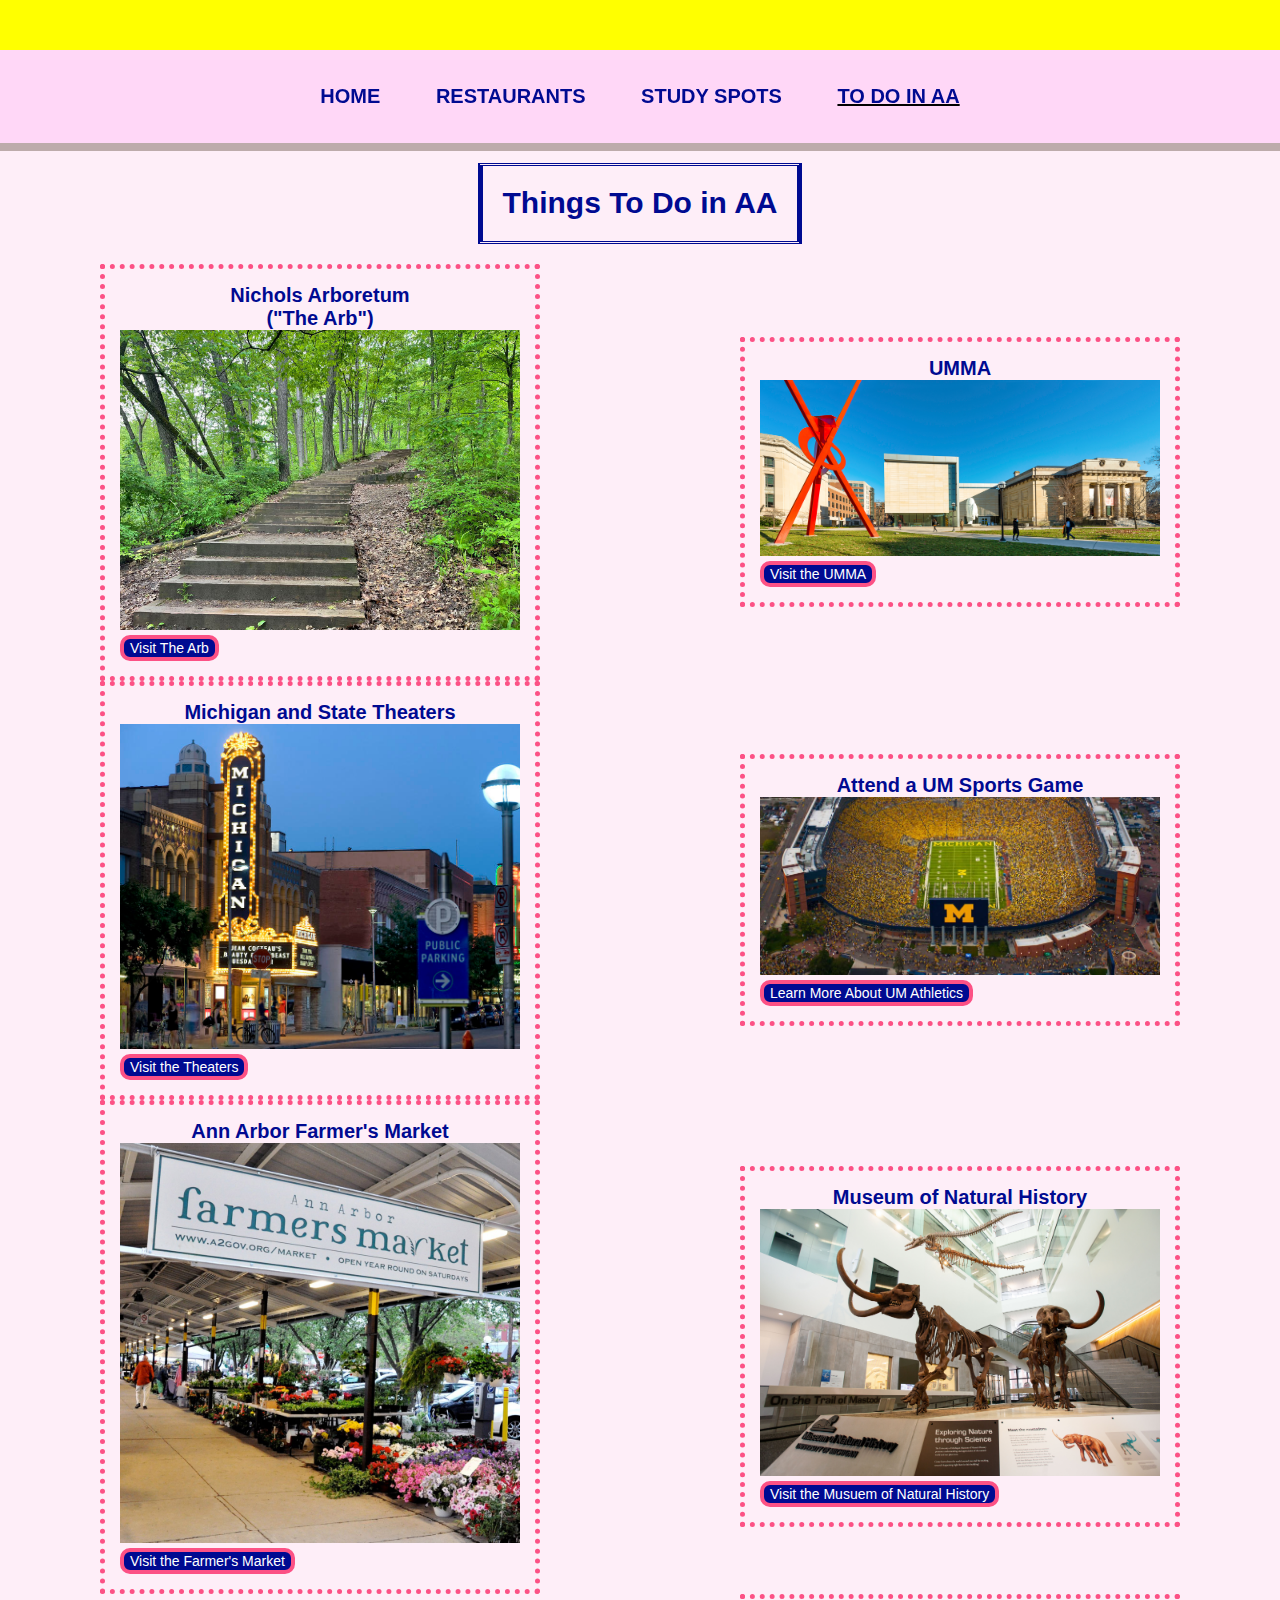
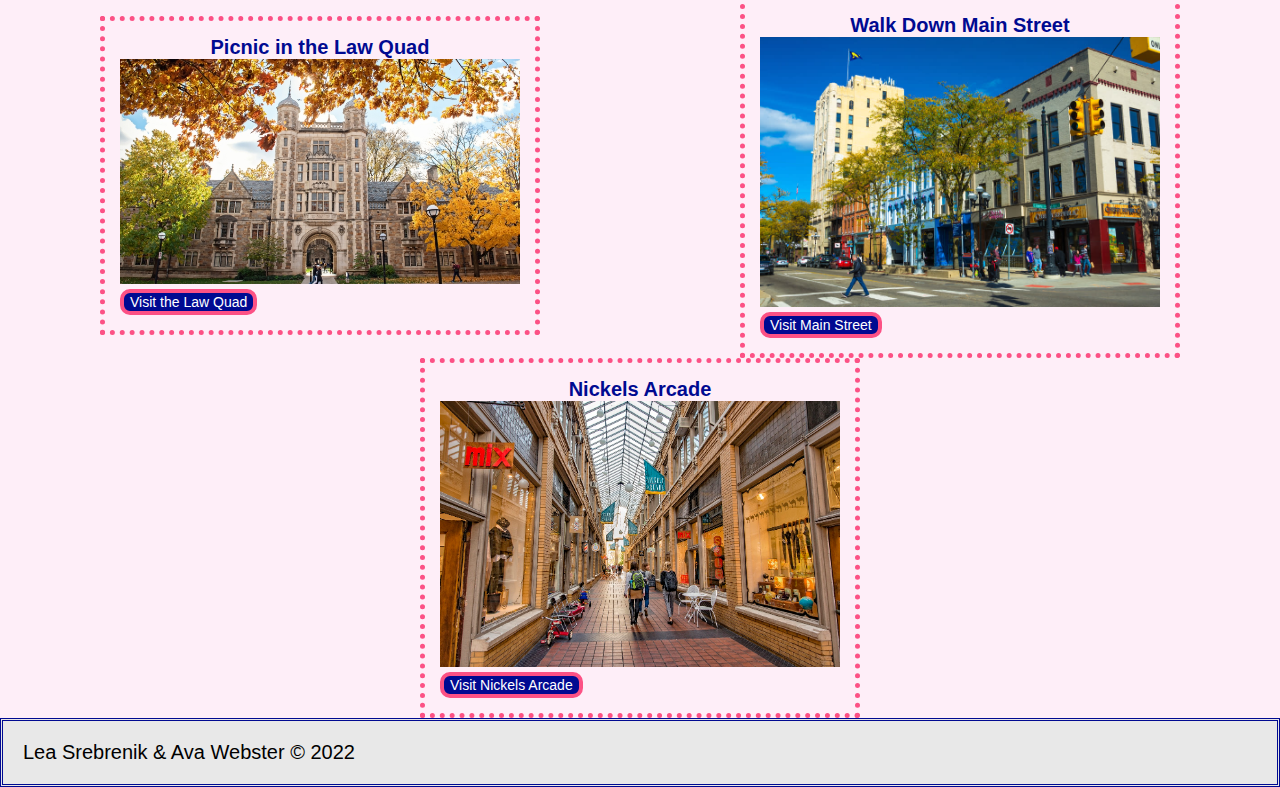
<file: events.html>
<!DOCTYPE html>
<html lang="en">
<head>
    <meta charset="UTF-8">
    <meta name="viewport" content="width=device-width, initial-scale=1.0">
    <link rel="icon" href="images/favicon.ico">
    <link rel="stylesheet" type="text/css" href="css/html5reset.css">
    <link rel="stylesheet" type="text/css" href="css/style.css">
    <title>Things To Do in AA</title>
</head>
<body>
    <div class="skip" ><a tabindex="0" href="#events-container">Jump To Content</a></div>
    <header>
        <div class="marquee">
            <p id = "marquee-text" onmouseover="this.stop();" >Make sure to watch Michigan take on Purdue in the Big Ten Championship Game on Saturday, December 3rd at 8 p.m.!</p>
        </div>
        <nav class = "navbar">
            <ul>
                <li><a href = "index.html">Home</a></li>
                <li><a href = "restaurants.html">Restaurants</a></li>
                <li><a href = "study.html">Study Spots</a></li>
                <li class="active"><a href = "events.html">To Do in AA</a></li>
            </ul>
        </nav>
        <h1>Things To Do in AA</h1>
    </header>
    <main class = "container" id = "events-container">
        <!-- <div class = "gallery"> -->
        <div class="card">
            <header>
                <h2>Nichols Arboretum</h2>
                <h3>("The Arb")</h3>
            </header>
            <img src="images2/arb.jpeg" alt="Image of Nichols Arboretum" width="300"/>
            <a href="https://mbgna.umich.edu/nichols-arboretum/" target="_blank">
                <button>Visit The Arb</button>
            </a>
        </div>

        <div class="card">
            <header>
                <h2>UMMA</h2>
            </header>
            <img src="images2/umma.jpeg" alt="Image of UMMA" width="300"/>
            <a href="https://umma.umich.edu/" target="_blank">
                <button>Visit the UMMA</button>
            </a>
        </div>

        <div class="card">
            <header>
                <h2>Michigan and State Theaters</h2>
            </header>
            <img src="images2/theater.jpeg" alt="Image of Michigan Theater" width="300"/>
            <a href="https://michtheater.org/" target="_blank">
                <button>Visit the Theaters</button>
            </a>
        </div>

        <div class="card">
            <header>
                <h2>Attend a UM Sports Game</h2>
            </header>
            <img src="images2/stadium.jpeg" alt="Image of Michigan Football Stadium" width="300"/>
            <a href="https://mgoblue.com/" target="_blank">
                <button>Learn More About UM Athletics</button>
            </a>
        </div>

        <div class="card">
            <header>
                <h2>Ann Arbor Farmer's Market</h2>
            </header>
            <img src="images2/kerrytown.jpeg" alt="Image of Ann Arbor Farmer's Market" width="300"/>
            <a href="https://www.a2gov.org/departments/Parks-Recreation/parks-places/farmers-market/pages/default.aspx" target="_blank">
                <button>Visit the Farmer's Market</button>
            </a>
        </div>

        <div class="card">
            <header>
                <h2>Museum of Natural History</h2>
            </header>
            <img src="images2/museum.jpeg" alt="Image of UM Museum of Natural History" width="300"/>
            <a href="https://lsa.umich.edu/ummnh/" target="_blank">
                <button>Visit the Musuem of Natural History</button>
            </a>
        </div>

        <div class="card">
            <header>
                <h2>Picnic in the Law Quad</h2>
            </header>
            <img src="images2/lawquad.jpeg" alt="Image of UM Law Quad" width="300"/>
            <a href="https://www.annarbor.org/listing/university-of-michigan-law-quad/1350/" target="_blank">
                <button>Visit the Law Quad</button>
            </a>
        </div>

        <div class="card">
            <header>
                <h2>Walk Down Main Street</h2>
            </header>
            <img src="images2/mainstr.jpeg" alt="Main Street" width="300"/>
            <a href="https://mainstreetannarbor.org/" target="_blank">
                <button>Visit Main Street</button>
            </a>
        </div>

        <div class="card">
            <header>
                <h2>Nickels Arcade</h2>
            </header>
            <img src="images2/arcade.jpeg" alt="Nickels Arcade" width="300"/>
            <a href="https://www.annarbor.org/listing/nickels-arcade/1108/" target="_blank">
                <button>Visit Nickels Arcade</button>
            </a>
        </div>

    </main>

    <footer>
        <p>Lea Srebrenik & Ava Webster &copy; 2022</p>
    </footer>
</body>
</html>
</file>
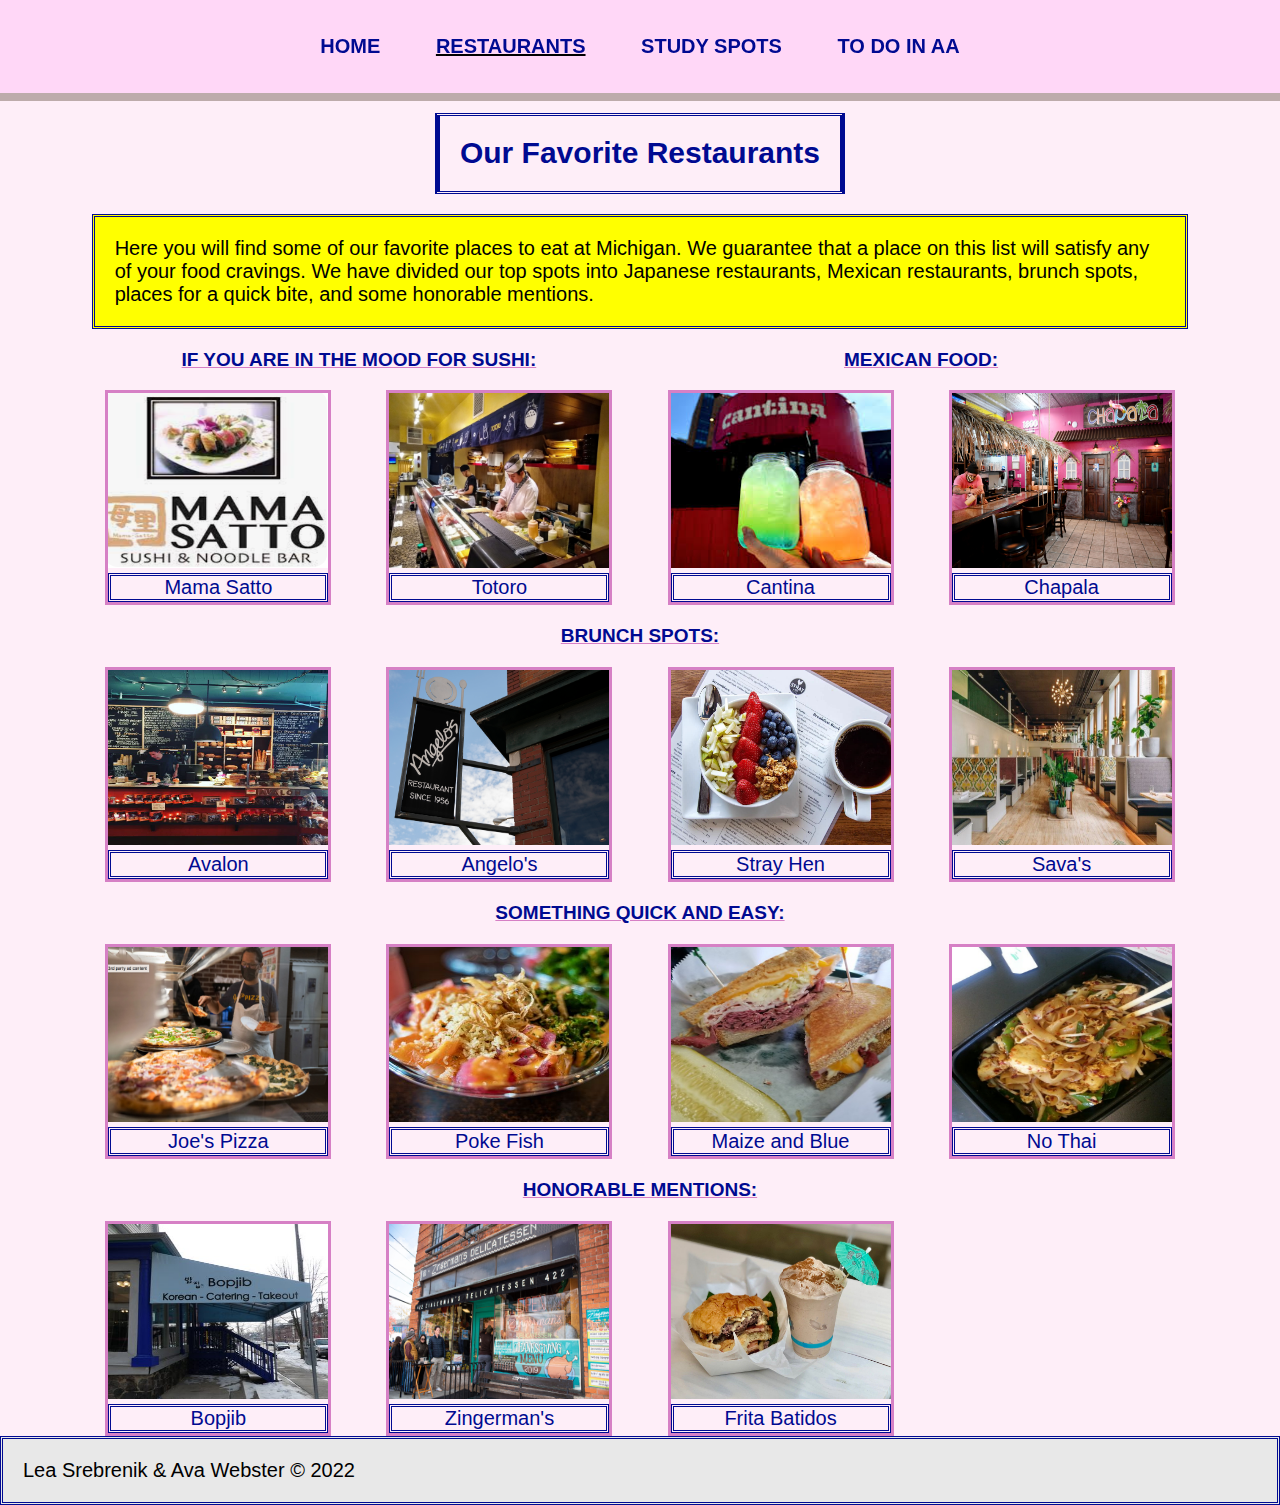
<file: restaurants.html>
<!DOCTYPE html>
<html lang="en">
<head>
  <meta charset="UTF-8">
  <meta name="viewport" content="width=device-width, initial-scale=1.0">
  <link rel="icon" href="images/favicon.ico">
  <link rel="stylesheet" type="text/css" href="css/html5reset.css">
  <link rel="stylesheet" href="css/style.css">
 <title>4 Go Blue Guidebook </title>	
</head>	
<body>	
    <div class="skip" ><a tabindex="0" href="#main">Jump To Content</a></div>
    <header>
       
        <nav class="navbar">
			<ul>
				<li><a href = "index.html" >Home</a></li>
				<li class="active"><a href = "restaurants.html">Restaurants</a></li>
				<li><a href = "study.html">Study Spots</a></li>
			    <li><a href = "events.html">To Do in AA</a></li>
			</ul>
		</nav>
        <h1>Our Favorite Restaurants</h1>
    </header>
    <main class = "foodgrid" id = "main">
		<p class = restaurants-block>
        Here you will find some of our favorite places to eat at Michigan. We guarantee that a place on this list will satisfy any of your food cravings. We have divided our top spots into Japanese restaurants, Mexican restaurants, brunch spots, places for a quick bite, and some honorable mentions.
        <!-- link each to go to that point on the page  -->
        </p>
        <h2 id = "sushi">If you are in the mood for sushi:</h2>
        <figure>
            <img src = "images/Mamasoto.jpeg" alt="Mamasoto" width="300" height="250"/>
            <figcaption>Mama Satto</figcaption>
        </figure>
        <figure>
            <img src = "images/Totoro.jpeg" alt="Totoro" width="300" height="250"/>
            <figcaption>Totoro</figcaption>
        </figure>
        
        <h2 id = "mexican">Mexican Food:</h2>
        <figure>
            <img src = "images/Cantina.jpeg" alt="Cantina" width="300" height="250"/>
            <figcaption>Cantina</figcaption>
        </figure>
        <figure>
            <img src = "images/Chapala.jpeg" alt="Chapala" width="300" height="250"/>
            <figcaption>Chapala</figcaption>
        </figure>
        
       
        
        <h2 id = "brunch">Brunch Spots:</h2>
        <figure>
            <img src = "images/Avalon.jpeg" alt="Avalon" width="300" height="250"/>
            <figcaption>Avalon</figcaption>
        </figure>
        <figure>
            <img src = "images/Angelos.jpeg" alt="Angelos" width="300" height="250"/>
            <figcaption>Angelo's</figcaption>
        </figure>
        <figure>
            <img src = "images/strayhen.jpeg" alt="Stray Hen" width="300" height="250"/>
            <figcaption>Stray Hen</figcaption>
        </figure>
        <figure>
            <img src = "images/savas.jpeg" alt= "Sava's" width="300" height="250"/>
            <figcaption>Sava's</figcaption>
        </figure>
        
        <h2 id = "quick">Something Quick and Easy:</h2>
        <figure>
            <img src = "images/Joes.jpeg" alt="Joes's Pizza" width="300" height="275"/>
            <figcaption>Joe's Pizza</figcaption>
        </figure>
        <figure>
            <img src = "images/poke.jpeg" alt="Poke Fish" width="300" height="275"/>
            <figcaption>Poke Fish</figcaption>
        </figure>
        <figure>
            <img src = "images/Maizeandblue.jpeg" alt="Maize and Blue" width="300" height="275"/>
            <figcaption>Maize and Blue</figcaption>
        </figure>
        <figure>
            <img src = "images/NoThai.jpeg" alt="No Thai!" width="300" height="275"/>
            <figcaption>No Thai</figcaption>
        </figure>
        
        <h2 id = "honorable">Honorable Mentions:</h2>
        <figure>
            <img src = "images/bopjib.jpeg" alt="Bopjib" width="300" height="250"/>
            <figcaption>Bopjib</figcaption>
        </figure>
        <figure>
            <img src = "images/zing.jpg" alt="Zingerman's Deli" width="300" height="250"/>
            <figcaption>Zingerman's</figcaption>
        </figure>
        <figure>
            <img id = "zing" src = "images/Fritas.jpeg" alt="Frita Batidos" width="300" height="250"/>
            <figcaption>Frita Batidos</figcaption>
        </figure>
        
       
        
        <!-- Add text box below each image -->
    </main>
   
    <footer>
		<p>Lea Srebrenik & Ava Webster &copy; 2022</p>
	</footer>

</body>
</html>
</file>
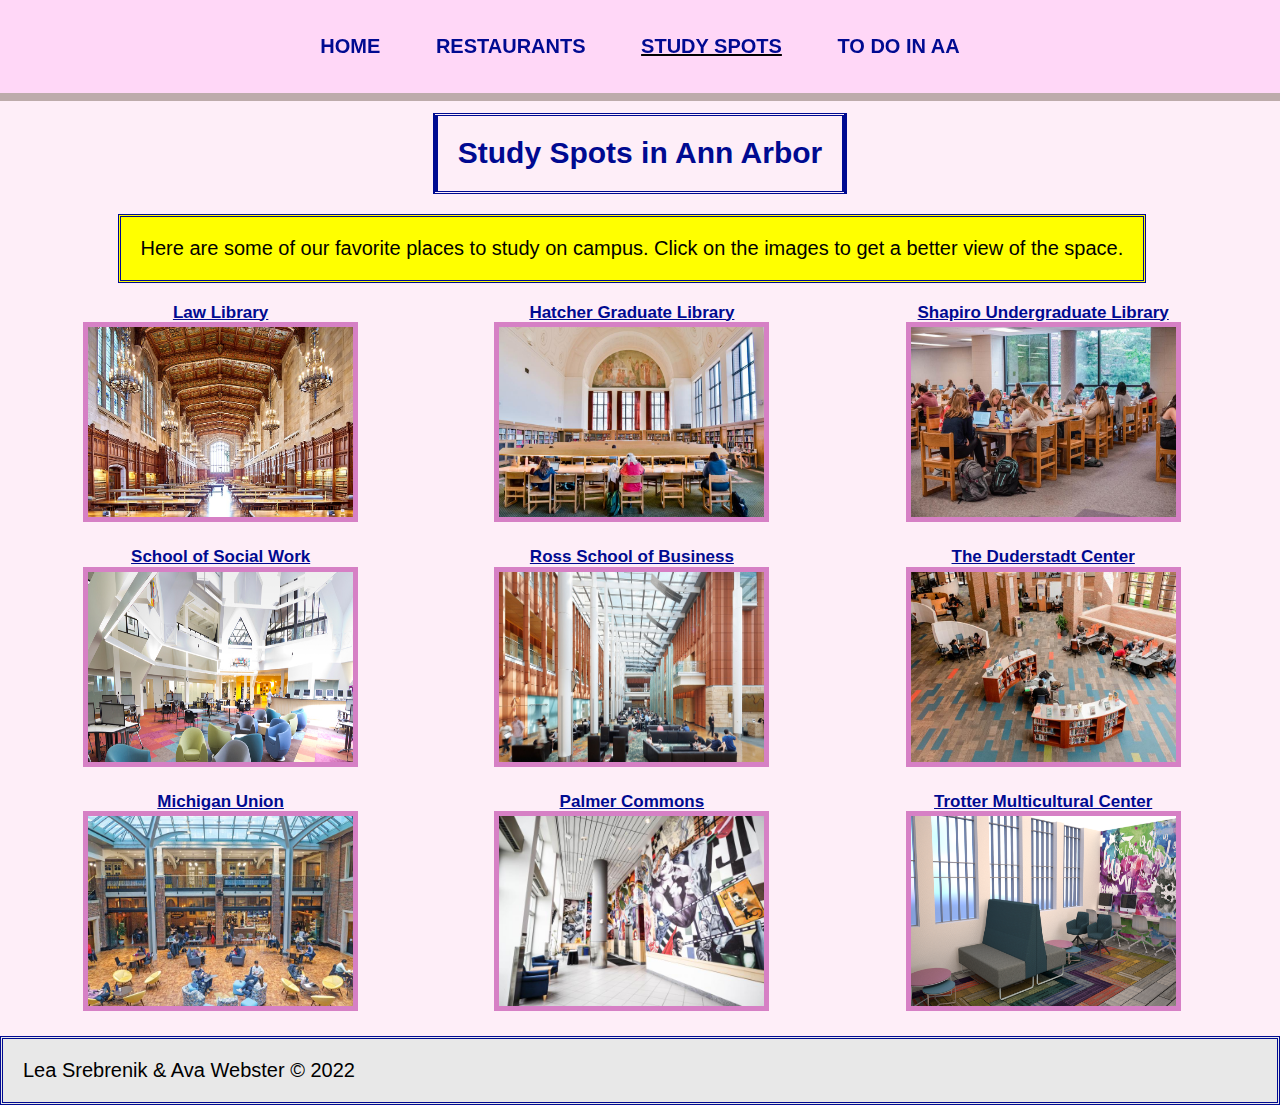
<file: study.html>
<!DOCTYPE html>
<html lang="en">
<head>
    <meta charset="UTF-8">
    <meta http-equiv="X-UA-Compatible" content="IE=edge">
    <meta name="viewport" content="width=device-width, initial-scale=1.0">
    <link rel="icon" href="images/favicon.ico">
    <link href="dist/css/lightbox.css" rel="stylesheet" />
    <link rel="stylesheet" type="text/css" href="css/html5reset.css">
    <link rel="stylesheet" type="text/css" href="css/style.css">
    <title>Study Spots in Ann Arbor</title>
</head>
<body>
    <div class="skip" ><a tabindex="0" href="#study-container">Jump To Content</a></div>
    <header>
        
        
        <nav class="navbar">
            <ul>
                <li><a href = "index.html" >Home</a></li>
                <li><a href = "restaurants.html">Restaurants</a></li>
                <li class="active"><a href = "study.html">Study Spots</a></li>
                <li><a href = "events.html">To Do in AA</a></li>
            </ul>
        </nav>
        <h1>Study Spots in Ann Arbor</h1>
    </header>
    <main class = "container" id = "study-container">
            <p class = "studyintro">
            Here are some of our favorite places to study on campus. Click on the images to get a better view of the space.
            </p>
        
            <div class = "law">
                <h2>Law Library</h2>
                <a href = "images2/law.jpeg" target="_blank"
                data-lightbox = "study"
                data-title = "The Reading Room is very quiet and a beautiful place to study"                "
                data-alt = "Image of Law Library">
                    <img src="images2/law.jpeg"  width="400" alt="Image of Law Library Reading Room"/>
                </a>
            </div>

            <div class = "hatcher">
                <h2>Hatcher Graduate Library</h2>
                <a href = "images2/hatcher.jpeg" target="_blank"
                data-lightbox = "study"
                data-title = "The Reading Room is on the second floor, as well as individual study rooms throughout the building"
                data-alt = "Image of Hatcher Library">
                    <img src="images2/hatcher.jpeg" alt="Image of Reading Room in Hatcher Graduate Library" width="400"/>
                </a>
            </div>

            <div class = "shapiro">
                <h2>Shapiro Undergraduate Library</h2>
                <a href = "images2/ugli.jpeg" target="_blank"
                data-lightbox = "study"
                data-title = "Collaborative spots on the first and second floor; generally quieter on third and fourth floors"
                data-alt = "Image of UGLI Library">
                    <img src="images2/ugli.jpeg" alt="Image of Students Studying at Large Tables at Shapiro Library" width="400"/>
                </a>
            </div>

            <div class = "ssw">
                <h2>School of Social Work</h2>
                <a href = "images2/ssw.jpeg" target="_blank"
                data-lightbox = "study"
                data-title = "Large open space with individual desks, group study tables, and comfortable lounge chairs"
                data-alt = "Image of School of Social Work">
                    <img src="images2/ssw.jpeg" alt="Image of Large Study Room in the School of Social Work" width="400"/>
                </a>
            </div>

            <div class = "ross">
                <h2>Ross School of Business</h2>
                <a href = "images2/ross.jpeg" target="_blank"
                data-lightbox = "study"
                data-title = "Modern building with many different spots to work at throughout"
                data-alt = "Image of Ross School of Business">
                    <img src="images2/ross.jpeg" alt="Image of Winter Garden in Ross School of Business" width="400"/>
                </a>
            </div>

            <div class = "dude">
                <h2>The Duderstadt Center</h2>
                <a href = "images2/dude.jpeg" target="_blank"
                data-lightbox = "study"
                data-title = "Located on North Campus, this 24-hour building offers a variety of study spaces and areas"
                data-alt = "Image of Duderstadt Center">
                    <img src="images2/dude.jpeg" alt="Birds-eye Image of Students Studying at the Duderstadt Center" width="400"/>
                </a>
            </div>

            <div class = "union">
                <h2>Michigan Union</h2>
                <a href = "images2/union.jpeg" target="_blank"
                data-lightbox = "study"
                data-title = "Various study spots lounges, as well as cafes and restaurants for a quick bite to eat"
                data-alt = "Image of Michigan Union">
                    <img src="images2/union.jpeg" alt="Image of Michigan Union" width="400"/>
                </a>
            </div>

            <div class = "palmer">
                <h2>Palmer Commons</h2>
                <a href = "images2/palmer.jpeg" target="_blank"
                data-lightbox = "study"
                data-title = "The Windows Lounge on the 3rd floor serves as a social meeting place for students, as well as a great study resource. Many study nooks also available on floors 4-6"
                data-alt = "Image of Palmer Commons">
                    <img src="images2/palmer.jpeg" alt="Image of Palmer Commons" width="400"/>
                </a>
            </div>

            <div class = "trotter">
                <h2>Trotter Multicultural Center</h2>
                <a href = "images2/trotter.png" target="_blank"
                data-lightbox = "study"
                data-title = "Various study spots on each floor, including study/meeting rooms and lounges, as well a computer lab"
                data-alt = "Image of Trotter Multicultural Center">
                    <img src="images2/trotter.png" alt="Image of Trotter Multicultural Center" width="400"/>
                </a>
            </div>
        <!-- </div> -->

    </main>

    <script src="dist/js/lightbox-plus-jquery.js"></script>
    <script>
        lightbox.option({
            'resizeDuration' : 10,
            'wrapAround' : true,
            positionFromTop : 10,
        })
    </script>

    <footer>
        <p>Lea Srebrenik & Ava Webster &copy; 2022</p>
    </footer>
</body>
</html>
</file>
<file: css/style.css>
html{
    scroll-behavior: smooth;
}
body {
    background-color: #feeef8;
    font-size: 20px;
	font-family: 'Gill Sans', 'Gill Sans MT', Calibri, 'Trebuchet MS', sans-serif;
    line-height: 1.15;
    margin: 0;
    padding: 0;
	
}  

nav {
	width: 100%;
	margin: 0 auto;
    background-color: #ffd7f7;
	padding: 20px 0;
	box-shadow: 0px 8px 0px #bdabab;
 
}

  
nav ul {
    list-style: none;
    text-align: center;
}
nav ul li {
    display: inline;
    
}
nav ul li a {
	display: block;
	padding: 15px;
	text-decoration: none;
	color: #000a91;
	font-weight: bold;
    font-family:Verdana, Geneva, Tahoma, sans-serif ;
    font-size: 20px;
	text-transform: uppercase;
	margin: 0 10px;
    
}
nav ul li a,
nav ul li a:after,
nav ul li a:before {
transition: all .5s;
}

nav ul li a:hover {
	color: #000a91;
}
nav.navbar ul li a {
	position:relative;
	z-index: 1;
}
nav.navbar ul li a:hover {
	color: #ffffff;
}
nav.navbar ul li a:after {
	display: block;
	position: absolute;
	top: 0;
	left: 0;
	bottom: 0;
	right: 0;
	margin: auto;
	width: 100%;
	height: 1px;
	content: '.';
	color: transparent;
	background: #000a91;
	opacity: 0;
	z-index: -1;
}
nav.navbar ul li a:hover:after {
	opacity: 1;
	visibility: visible;
	height: 100%;
}
  

a{
	color: #000a91;
	text-decoration: none;	
}

.active{
	text-decoration: underline;
}

  
.skip a{
    background: white;
    left: 0;
    padding: 6px;
    -webkit-transition: top 1s ease-out;
    transition: top 1s ease-out;
    z-index: 1;
}
.skip a {
    position: absolute;
    top: -40px;
}
.skip a:focus{
    position: absolute;
    top: 20px;
}
.navbar{
	position: sticky;
	top: 0;
}

p{ 
	border: #000a91 3px double;
	padding: 20px;
	background-color: rgb(232, 232, 232) ;
}

h1{
    color: #000a91;
	font-size: 150%;
	text-align: center;
	display: block;
	margin-inline: auto;
  	width: max-content;
	margin-left: auto;
	margin-right: auto;
	margin-top: 20px;
	margin-bottom: 20px;
    font-family: Verdana, Geneva, Tahoma, sans-serif;
    padding: 20px 20px 20px 20px;
    border: #000a91 3px double;
	border-left: #000a91 5px solid;
	border-right: #000a91 5px solid;
	font-weight: bold;
}
/* home page  */
.gallery{
	display: grid;
	overflow: hidden;
	grid-template-columns: 42% 42%;
	width: 90%;
	margin: auto;
	align-items: center;
	justify-content: space-evenly;
	justify-items: center;
	row-gap: 15px;
}
.logo img{
	border: #ffd7f7 solid 5px;
	border-left: #ffd7f7 solid 70px;
	border-right: #ffd7f7 solid 70px;
	width: 300px;
} 

.logo{

	grid-column: 1/-1;
}
.welcome{
	grid-column: span 2;
}
.inner-grid img{
	border: #d680c5 dashed 5px;
}
.inner-grid{
	grid-column: span 2;
	
}
.inner-grid{
	display: grid;
	grid-template-columns: 1fr 1fr;
	row-gap: 10px;
	column-gap: 20px;
}
h2{
	color: #000a91;
	font-family: Verdana, Geneva, Tahoma, sans-serif;
	font-weight: bold;
}
.about{
	grid-column: span 2;
}
figcaption{
	text-align: center;
	color: #000a91;
	border: #000a91 3px double;
}
.forms{
	grid-column: span 2;
}
/* restaurants page */
.foodgrid{
	display: grid;
	overflow: hidden;
	grid-template-columns: 1fr;
	width: 90%;
	margin: auto;
	align-items: center;
	justify-content: space-evenly;
	justify-items: center;
	row-gap: 15px;
}
.restaurants-block{
	grid-column: 1/-1;
}

#sushi, #mexican, #brunch, #quick, #honorable{
	grid-column: 1/-1;
	text-align: center;
	text-transform: uppercase;
}

/* STYLE FOR STUDY */ 

#study-container {
    display: grid;
    grid-template-columns: 1fr;
	width: 95%;
	margin: 20px;
    justify-content: space-between;
    align-content: center;
    justify-items: center;
    align-items: center;
	column-gap: 10px;
	row-gap: 20px;

}

@keyframes example {
	from {background-color: #000a91;}
	to {background-color: yellow;}
}

.studyintro, .welcome, .restaurants-block {
	grid-column: 1/-1;
	animation-name: example;
	animation-duration: 4s;
	background-color: yellow;
}

#study-container img {
    width: 275px;
	height: 200px;
	border: #d680c5 dashed 5px;
    
}
#study-container h2{
	font-size: 17px;
	text-decoration: underline;
}
.shapiro h2, .trotter h2{
	font-size: 10px;
}
#study-container img:hover {
	box-shadow: 8px 8px 8px #083bd1;
}

#study-container *:focus {
	box-shadow: 8px 8px 8px #083bd1;
}

h2 {
    text-align: center;
    font-family:Verdana, Geneva, Tahoma, sans-serif;
	color: #000a91;
}

h3 {
    text-align: center;
    font-family:Verdana, Geneva, Tahoma, sans-serif;
	font-weight: bold;
	color: #000a91;
}

.lb-data .lb-caption {
    font-size: 20px;
}

/* STYLE FOR EVENTS */

.active {
	text-decoration: underline;
}

#events-container { 
    display: inline-flex;
    justify-content: center;
    justify-items: center;
    align-items: center;
    flex-wrap: wrap;

}

button {
	display: flex;
    text-align: center;
	font-family: 'Gill Sans', 'Gill Sans MT', Calibri, 'Trebuchet MS', sans-serif;
	background-color: #000a91;
	color: white;
	border-radius: 10px;
	font-size: 14px;
	
	border: solid 4px #FC5185;
	transition: border-width 0.6s linear;

}

button:hover { 
	border-width: 7px; 
}

.card img {
    width: 400px;
}

.card {
    margin: auto;
    border: solid 5px #FC5185;
	padding: 15px;
}

.marquee {
    width: 100%;
    line-height: 30px;
    background-color: yellow;
    color: white;
	white-space: nowrap;
    overflow: hidden;
    box-sizing: border-box;
}

.marquee p {
	background-color: yellow;
	border: none;
	color: #000a91;
	font-family: Impact, Haettenschweiler, 'Arial Narrow Bold', sans-serif;
	font-size: 40px;
	padding: 10px 10px 10px 10px;
    display: inline-block;
    padding-left: 100%;
    animation: marquee 25s linear infinite;
}

.marquee #marquee-text:hover {
	animation-play-state: paused;
}

@keyframes marquee {
    0%   { transform: translate(0, 0); }
    100% { transform: translate(-100%, 0); }
	
}



/* media queries  */
@media screen and (min-width:600px) {

	.inner-grid{
		grid-template-columns: 1fr 1fr 1fr;
		column-gap: 10px;
	}
	#study-container {
		grid-template-columns: 50% 50%;
	}
	#study-container img {
		border: #d680c5 dotted 5px;
	}
	#event-container {
        justify-content: center;
	}
	.foodgrid{
		
		grid-template-columns: 1fr 1fr;
	}
	.foodgrid figure{
		border: #d680c5 solid 8px;
	}
	.card {
		border: dashed 5px #FC5185;
	}
	nav ul li {
		display: inline-block;
	}

}
@media screen and (min-width:900px) {
	.logo{
		border: #ffd7f7 solid 5px;
		border-left: #ffd7f7 solid 150px;
		border-right: #ffd7f7 solid 150px;
	
	}

	.inner-grid{
		column-gap: 40px ;
		background-color: rgb(232, 232, 232);

	}
		
	.inner-grid img:nth-child(even){
		border: #bdabab solid 5px;
		
	}
	#study-container {
		grid-template-columns: 33% 33% 33%;
	}
	#study-container img {
		border: #d680c5 solid 5px;
	}
	#event-container {
        justify-content: center;
	}
	.foodgrid{
		
		grid-template-columns: 22% 22% 22% 22%;
		row-gap: 0px;
	}
	#sushi{
		grid-area: 2/1/3/3;
	}
	#mexican{
		grid-area: 2/3/3/5;
	}
	.foodgrid img{
		width: 220px;
		height: 175px;
	}
	.foodgrid figure{
		border: #d680c5 solid 3px;
	}
	#sushi, #mexican, #brunch, #quick, #honorable{
		text-transform: uppercase;
		padding: 20px;
		font-size: 19px;
		text-decoration: underline;
		text-decoration-color: #d680c5;
	}
	.card {
		border: dotted 5px #FC5185;
	}
	nav ul li {
		display: inline-block;
	}
}
</file>
